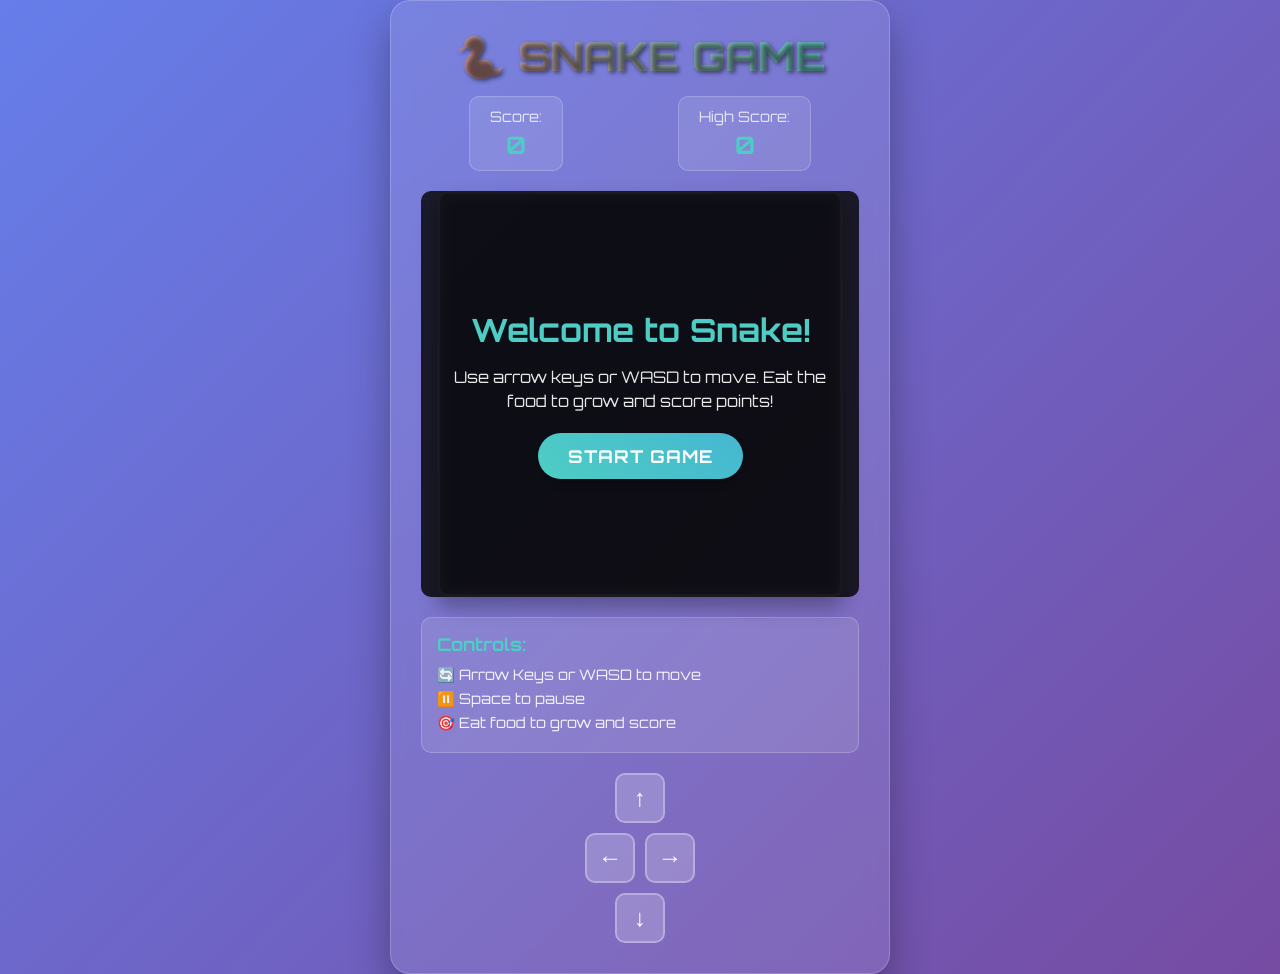
<file: index.html>
<!DOCTYPE html>
<html lang="en">
<head>
    <meta charset="UTF-8">
    <meta name="viewport" content="width=device-width, initial-scale=1.0">
    <title>Snake Game</title>
    <link rel="stylesheet" href="style.css">
    <link href="https://fonts.googleapis.com/css2?family=Orbitron:wght@400;700;900&display=swap" rel="stylesheet">
</head>
<body>
    <div class="game-container">
        <header class="game-header">
            <h1 class="game-title">🐍 SNAKE GAME</h1>
            <div class="score-board">
                <div class="score-item">
                    <span class="score-label">Score:</span>
                    <span id="score" class="score-value">0</span>
                </div>
                <div class="score-item">
                    <span class="score-label">High Score:</span>
                    <span id="highScore" class="score-value">0</span>
                </div>
            </div>
        </header>
        
        <div class="game-area">
            <canvas id="gameCanvas" width="400" height="400"></canvas>
            <div class="game-overlay" id="gameOverlay">
                <div class="overlay-content">
                    <h2 id="overlayTitle">Welcome to Snake!</h2>
                    <p id="overlayMessage">Use arrow keys or WASD to move. Eat the food to grow and score points!</p>
                    <button id="startButton" class="game-button">Start Game</button>
                    <button id="restartButton" class="game-button" style="display: none;">Play Again</button>
                </div>
            </div>
        </div>
        
        <div class="controls">
            <div class="control-info">
                <h3>Controls:</h3>
                <p>🔄 Arrow Keys or WASD to move</p>
                <p>⏸️ Space to pause</p>
                <p>🎯 Eat food to grow and score</p>
            </div>
            <div class="mobile-controls">
                <button id="upBtn" class="control-btn">↑</button>
                <div class="horizontal-controls">
                    <button id="leftBtn" class="control-btn">←</button>
                    <button id="rightBtn" class="control-btn">→</button>
                </div>
                <button id="downBtn" class="control-btn">↓</button>
            </div>
        </div>
    </div>
    
    <script src="game.js"></script>
</body>
</html>
</file>
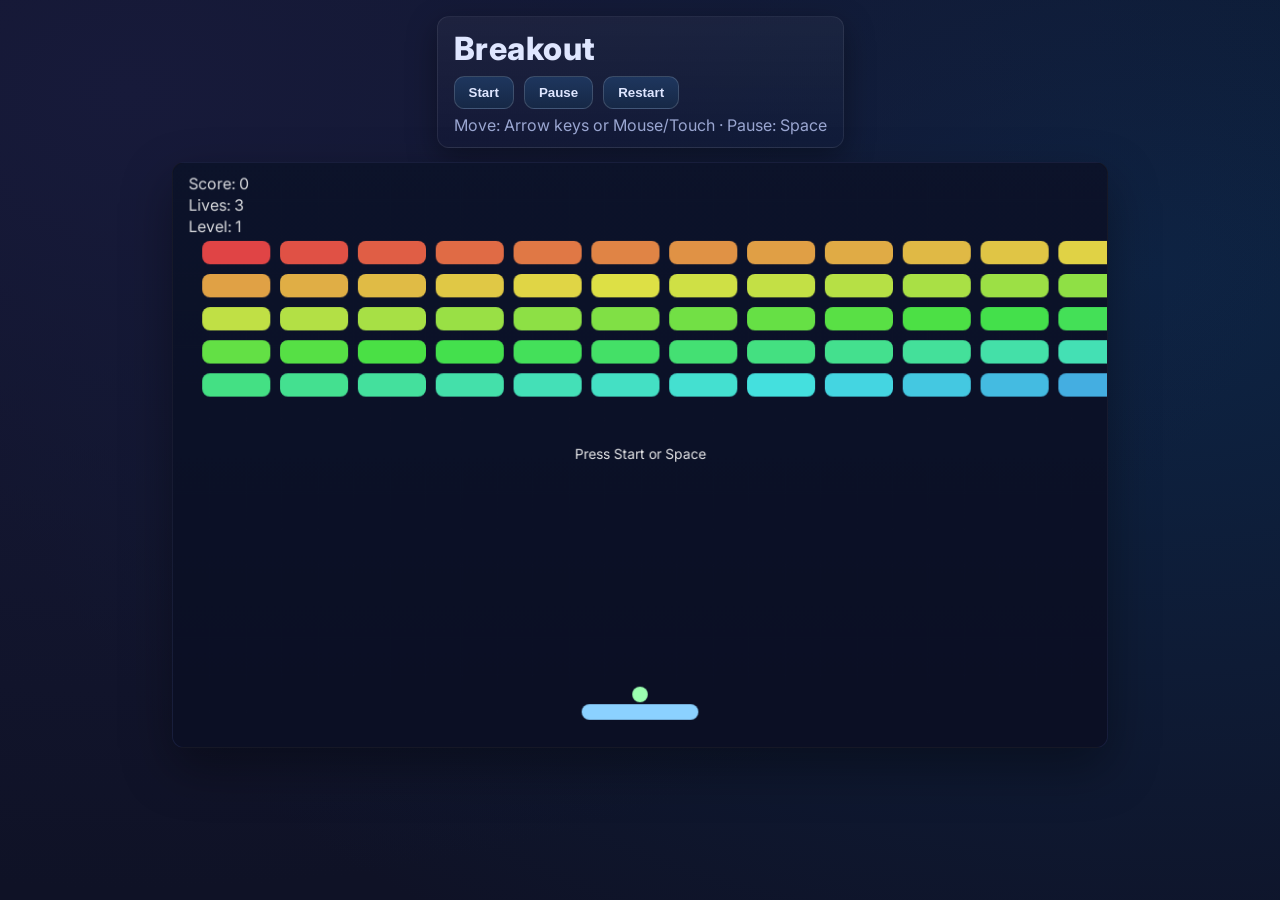
<file: breakout/index.html>
<!doctype html>
<html lang="en">
  <head>
    <meta charset="utf-8" />
    <meta name="viewport" content="width=device-width, initial-scale=1, user-scalable=no" />
    <title>Breakout</title>
    <link rel="stylesheet" href="styles.css" />
  </head>
  <body>
    <div id="ui">
      <h1>Breakout</h1>
      <div class="controls">
        <button id="startBtn" type="button">Start</button>
        <button id="pauseBtn" type="button">Pause</button>
        <button id="restartBtn" type="button">Restart</button>
      </div>
      <div class="hints">Move: Arrow keys or Mouse/Touch · Pause: Space</div>
    </div>

    <div class="canvas-wrap">
      <canvas id="gameCanvas" width="960" height="600" aria-label="Breakout game canvas" role="img"></canvas>
    </div>

    <script src="game.js" defer></script>
  </body>
</html>
</file>
<file: style.css>
* {
    margin: 0;
    padding: 0;
    box-sizing: border-box;
}

body {
    font-family: 'Orbitron', monospace;
    background: linear-gradient(135deg, #667eea 0%, #764ba2 100%);
    min-height: 100vh;
    display: flex;
    justify-content: center;
    align-items: center;
    color: white;
    overflow-x: hidden;
}

.game-container {
    background: rgba(255, 255, 255, 0.1);
    backdrop-filter: blur(10px);
    border-radius: 20px;
    padding: 30px;
    box-shadow: 0 20px 40px rgba(0, 0, 0, 0.3);
    border: 1px solid rgba(255, 255, 255, 0.2);
    max-width: 500px;
    width: 100%;
}

.game-header {
    text-align: center;
    margin-bottom: 20px;
}

.game-title {
    font-size: 2.5rem;
    font-weight: 900;
    margin-bottom: 15px;
    text-shadow: 2px 2px 4px rgba(0, 0, 0, 0.5);
    background: linear-gradient(45deg, #ff6b6b, #4ecdc4, #45b7d1, #96ceb4);
    background-size: 400% 400%;
    -webkit-background-clip: text;
    -webkit-text-fill-color: transparent;
    animation: gradientShift 3s ease-in-out infinite;
}

@keyframes gradientShift {
    0%, 100% { background-position: 0% 50%; }
    50% { background-position: 100% 50%; }
}

.score-board {
    display: flex;
    justify-content: space-around;
    gap: 20px;
}

.score-item {
    background: rgba(255, 255, 255, 0.1);
    padding: 10px 20px;
    border-radius: 10px;
    border: 1px solid rgba(255, 255, 255, 0.2);
}

.score-label {
    font-size: 0.9rem;
    opacity: 0.8;
    display: block;
    margin-bottom: 5px;
}

.score-value {
    font-size: 1.5rem;
    font-weight: 700;
    color: #4ecdc4;
}

.game-area {
    position: relative;
    display: flex;
    justify-content: center;
    margin-bottom: 20px;
}

#gameCanvas {
    border: 3px solid rgba(255, 255, 255, 0.3);
    border-radius: 10px;
    background: rgba(0, 0, 0, 0.3);
    box-shadow: 0 10px 20px rgba(0, 0, 0, 0.3);
}

.game-overlay {
    position: absolute;
    top: 0;
    left: 0;
    right: 0;
    bottom: 0;
    background: rgba(0, 0, 0, 0.8);
    display: flex;
    justify-content: center;
    align-items: center;
    border-radius: 10px;
    backdrop-filter: blur(5px);
}

.overlay-content {
    text-align: center;
    padding: 20px;
}

.overlay-content h2 {
    font-size: 2rem;
    margin-bottom: 15px;
    color: #4ecdc4;
}

.overlay-content p {
    font-size: 1rem;
    margin-bottom: 20px;
    opacity: 0.9;
    line-height: 1.5;
}

.game-button {
    background: linear-gradient(45deg, #4ecdc4, #45b7d1);
    border: none;
    color: white;
    padding: 12px 30px;
    font-size: 1.1rem;
    font-weight: 700;
    border-radius: 25px;
    cursor: pointer;
    transition: all 0.3s ease;
    font-family: 'Orbitron', monospace;
    text-transform: uppercase;
    letter-spacing: 1px;
    box-shadow: 0 5px 15px rgba(0, 0, 0, 0.3);
}

.game-button:hover {
    transform: translateY(-2px);
    box-shadow: 0 8px 25px rgba(0, 0, 0, 0.4);
    background: linear-gradient(45deg, #45b7d1, #4ecdc4);
}

.game-button:active {
    transform: translateY(0);
}

.controls {
    display: flex;
    flex-direction: column;
    gap: 20px;
}

.control-info {
    background: rgba(255, 255, 255, 0.1);
    padding: 15px;
    border-radius: 10px;
    border: 1px solid rgba(255, 255, 255, 0.2);
}

.control-info h3 {
    margin-bottom: 10px;
    color: #4ecdc4;
    font-size: 1.1rem;
}

.control-info p {
    margin-bottom: 5px;
    font-size: 0.9rem;
    opacity: 0.9;
}

.mobile-controls {
    display: flex;
    flex-direction: column;
    align-items: center;
    gap: 10px;
}

.horizontal-controls {
    display: flex;
    gap: 10px;
}

.control-btn {
    width: 50px;
    height: 50px;
    background: rgba(255, 255, 255, 0.2);
    border: 2px solid rgba(255, 255, 255, 0.3);
    border-radius: 10px;
    color: white;
    font-size: 1.5rem;
    font-weight: bold;
    cursor: pointer;
    transition: all 0.3s ease;
    display: flex;
    justify-content: center;
    align-items: center;
}

.control-btn:hover {
    background: rgba(255, 255, 255, 0.3);
    transform: scale(1.1);
}

.control-btn:active {
    transform: scale(0.95);
}

/* Responsive Design */
@media (max-width: 600px) {
    .game-container {
        padding: 20px;
        margin: 10px;
    }
    
    .game-title {
        font-size: 2rem;
    }
    
    #gameCanvas {
        width: 300px;
        height: 300px;
    }
    
    .score-board {
        flex-direction: column;
        gap: 10px;
    }
    
    .score-item {
        text-align: center;
    }
}

@media (max-width: 400px) {
    #gameCanvas {
        width: 250px;
        height: 250px;
    }
    
    .game-title {
        font-size: 1.5rem;
    }
    
    .overlay-content h2 {
        font-size: 1.5rem;
    }
}

/* Animation for score updates */
@keyframes scorePulse {
    0% { transform: scale(1); }
    50% { transform: scale(1.1); }
    100% { transform: scale(1); }
}

.score-value.updated {
    animation: scorePulse 0.3s ease-in-out;
}
</file>
<file: breakout/styles.css>
@import url('https://fonts.googleapis.com/css2?family=Inter:wght@400;600;800&display=swap');

:root {
  --bg: #0f1226;
  --panel: #131735;
  --text: #dfe6ff;
  --muted: #9aa6d1;
  --accent: #6ee7ff;
  --accent-2: #9bffb0;
  --shadow: rgba(0, 0, 0, 0.35);
}

* { box-sizing: border-box; }

html, body {
  height: 100%;
}

body {
  margin: 0;
  font-family: Inter, system-ui, -apple-system, Segoe UI, Roboto, Helvetica, Arial, 'Apple Color Emoji', 'Segoe UI Emoji', 'Segoe UI Symbol', sans-serif;
  color: var(--text);
  background: radial-gradient(1200px 800px at 10% 10%, #171a3a, transparent),
              radial-gradient(1200px 800px at 90% 30%, #0d2444, transparent),
              var(--bg);
  display: grid;
  grid-template-rows: auto 1fr;
  align-items: start;
}

#ui {
  max-width: 960px;
  margin: 16px auto 0;
  background: linear-gradient(180deg, rgba(255,255,255,0.04), rgba(255,255,255,0));
  border: 1px solid rgba(255,255,255,0.08);
  border-radius: 12px;
  padding: 12px 16px;
  box-shadow: 0 10px 30px var(--shadow);
}

#ui h1 {
  margin: 0 0 8px 0;
  font-weight: 800;
  letter-spacing: 0.5px;
}

.controls {
  display: flex;
  gap: 10px;
  flex-wrap: wrap;
  align-items: center;
}

button {
  background: linear-gradient(180deg, #1e365e, #162846);
  color: var(--text);
  border: 1px solid rgba(255,255,255,0.16);
  padding: 8px 14px;
  border-radius: 10px;
  font-weight: 600;
  cursor: pointer;
  transition: transform 120ms ease, filter 120ms ease;
}

button:hover { filter: brightness(1.1); }
button:active { transform: translateY(1px) scale(0.995); }

.hints {
  margin-top: 6px;
  color: var(--muted);
}

.canvas-wrap {
  max-width: 960px;
  margin: 14px auto 24px;
  padding: 0 12px;
}

#gameCanvas {
  display: block;
  width: min(960px, 100%);
  height: auto;
  background: linear-gradient(180deg, #070a18, #0a1030);
  border: 1px solid rgba(255,255,255,0.06);
  border-radius: 12px;
  box-shadow: 0 20px 50px var(--shadow), inset 0 0 0 1px rgba(255,255,255,0.02);
}
</file>
